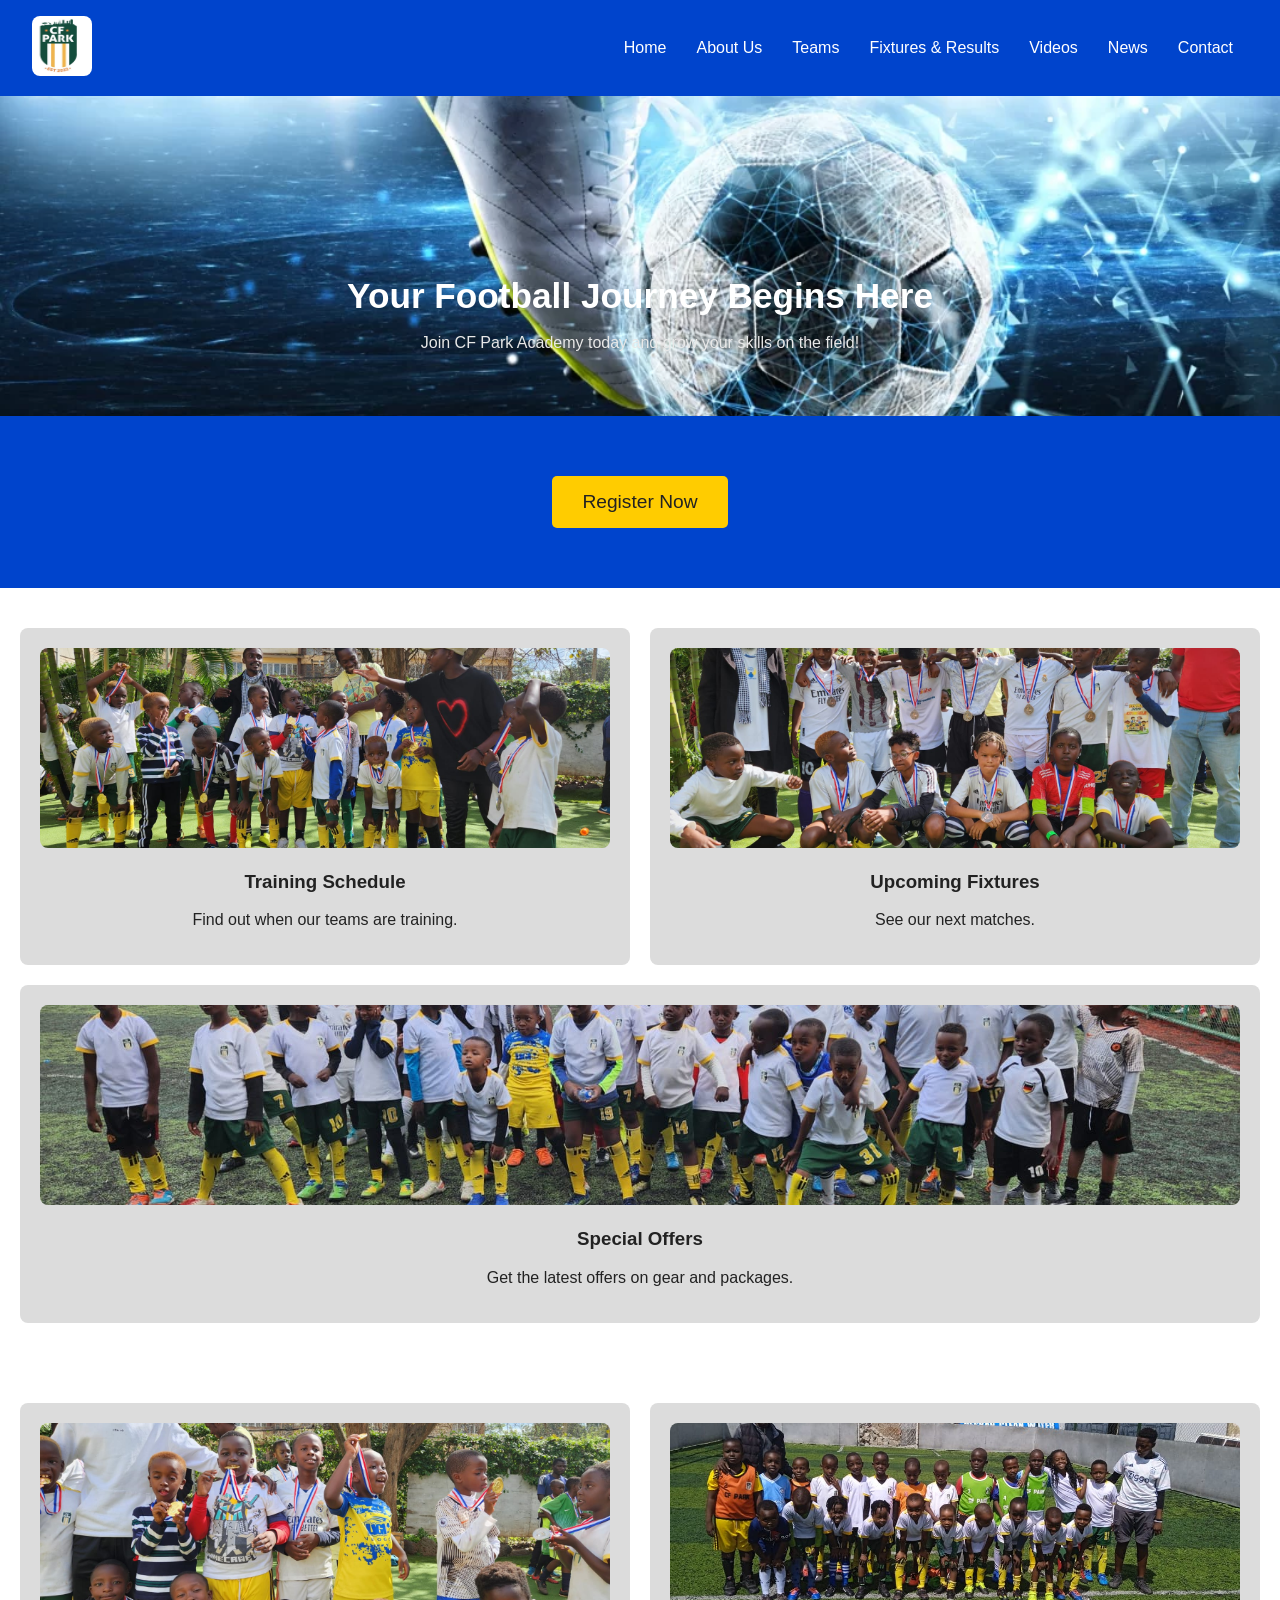
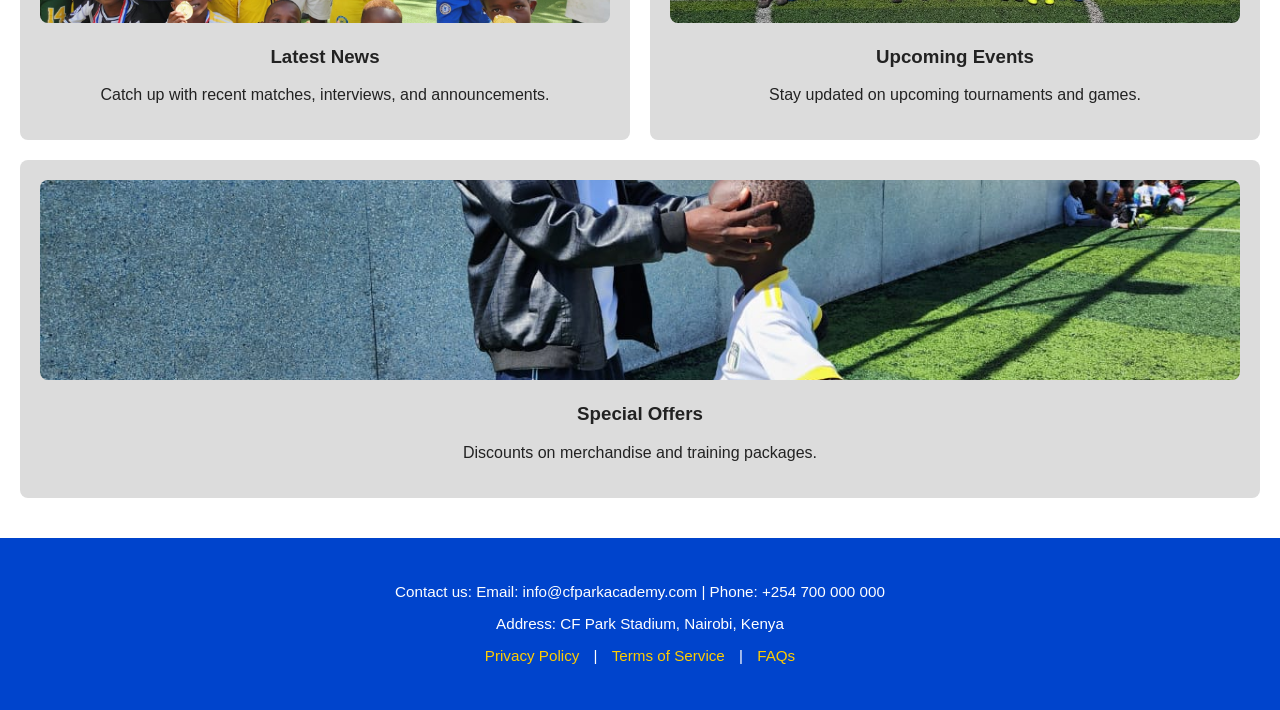
<file: index.html>
<!DOCTYPE html>
<html lang="en">
<head>
    <meta charset="UTF-8">
    <meta name="viewport" content="width=device-width, initial-scale=1.0">
    <title>CF Park Academy Football Club</title>
    <link rel="stylesheet" href="styles.css">
    <link rel="stylesheet" href="https://cdnjs.cloudflare.com/ajax/libs/font-awesome/6.0.0-beta3/css/all.min.css">
</head>
<body>
    <header>
        <div class="logo">
            <img src="logo.jpeg" alt="CF Park Academy Logo">
        </div>

        <nav>
            <ul id="nav-list">
                <li><a href="#home">Home</a></li>
                <li><a href="#about">About Us</a></li>
                <li><a href="#teams">Teams</a></li>
                <li><a href="#fixtures">Fixtures & Results</a></li>
                <li><a href="#gallery">Videos</a></li>
                <li><a href="#news">News</a></li>
                <li><a href="#contact">Contact</a></li>
            </ul>

            <!-- ✅ Properly wrapped hamburger -->
            <div class="hamburger" onclick="toggleMenu()">
                <i class="fas fa-bars"></i>
            </div>
        </nav>
    </header>


    <section id="hero">
        <div class="hero-content">
            <img src="images/hero.jpg" alt="CF Park Football Action">
            
        </div>
        <h2>Your Football Journey Begins Here</h2>
        <p>Join CF Park Academy today and grow your skills on the field!</p>
        
    </section>

    <section id="register">
        <div class="register">
            <button onclick="location.href='#register'">Register Now</button>
        </div>
    </section>
    

    <section id="quick-links">
        <div class="link-item">
            <img src="images/image2.jpeg" alt="Training Schedule">
            <h3>Training Schedule</h3>
            <p>Find out when our teams are training.</p>
        </div>
        <div class="link-item">
            <img src="images/image3.jpeg" alt="Upcoming Fixtures">
            <h3>Upcoming Fixtures</h3>
            <p>See our next matches.</p>
        </div>
        <div class="link-item">
            <img src="images/image4.jpeg" alt="Special Offers">
            <h3>Special Offers</h3>
            <p>Get the latest offers on gear and packages.</p>
        </div>
    </section>

    <section id="featured">
        <div class="featured-item">
            <img src="images/image5.jpeg" alt="Latest News">
            <h3>Latest News</h3>
            <p>Catch up with recent matches, interviews, and announcements.</p>
        </div>
        <div class="featured-item">
            <img src="images/image6.jpeg" alt="Upcoming Events">
            <h3>Upcoming Events</h3>
            <p>Stay updated on upcoming tournaments and games.</p>
        </div>
        <div class="featured-item">
            <img src="images/image7.jpeg" alt="Special Offers">
            <h3>Special Offers</h3>
            <p>Discounts on merchandise and training packages.</p>
        </div>
    </section>

    
    

    <footer>
        <p>Contact us: Email: info@cfparkacademy.com | Phone: +254 700 000 000</p>
        <p>Address: CF Park Stadium, Nairobi, Kenya</p>
        <p><a href="#">Privacy Policy</a> | <a href="#">Terms of Service</a> | <a href="#">FAQs</a></p>
    </footer>

    <script src="script.js"></script>
</body>
</html>
</file>
<file: styles.css>
/* === Base Styling === */
body {
    font-family: Arial, sans-serif;
    margin: 0;
    padding: 0;
    background-color: #f4f4f4;
    color: #222;
}

/* Make sure header and hamburger always appear above hero */
header {
    position: relative;
    z-index: 1000;
}

nav ul,


#hero {
    position: relative;
    z-index: 1;
}


/* === Header === */
header {
    background-color: #0044cc;
    color: white;
    padding: 1rem 2rem;
    display: flex;
    justify-content: space-between;
    align-items: center;
    flex-wrap: wrap;
}

.logo img {
    width: 60px;
    height: 60px;
    border-radius: 8px;
}

/* Navigation */
nav {
    display: flex;
    align-items: center;
    position: relative;
}

nav ul {
    list-style: none;
    display: flex;
    margin: 0;
    padding: 0;
}

nav ul li {
    margin: 0 15px;
}

nav ul li a {
    color: white;
    text-decoration: none;
    font-weight: 500;
    transition: color 0.3s ease;
}

nav ul li a:hover {
    color: #ffcc00;
}

/* Social Icons */
.social-icons {
    display: flex;
    align-items: center;
    gap: 25px;
}

.social-icons a {
    color: white;
    font-size: 1.4rem;
    transition: color 0.3s ease;
}

.social-icons a:hover {
    color: #ffcc00;
}

/* Hamburger Menu */
.hamburger {
    display: none;
    cursor: pointer;
    font-size: 2rem;
    color: white;
}

.hamburger {
    position: relative;
    z-index: 1001;
}




/* ======== HAMBURGER MENU BASE ======== */
.hamburger {
    display: none;
    cursor: pointer;
}

.hamburger i {
    font-size: 2rem;
    color: white;
}

/* ======== NAVIGATION ======== */
nav ul {
    list-style: none;
    display: flex;
    margin: 0;
    padding: 0;
}

nav ul li {
    margin: 0 15px;
}

nav ul li a {
    color: white;
    text-decoration: none;
    transition: color 0.3s ease;
}

nav ul li a:hover {
    color: #ffcc00;
}

/* ======== MEDIA QUERY: 768px ======== */
@media (max-width: 768px) {
    nav {
        position: relative;
    }

    /* Hide nav by default */
    nav ul {
        display: none;
        flex-direction: column;
        background-color: #0044cc;
        position: absolute;
        top: 60px;
        right: 0;
        width: 200px;
        border-radius: 8px;
        padding: 15px 0;
        text-align: center;
    }

    nav ul li {
        margin: 10px 0;
    }

    /* Show hamburger on small screens */
    .hamburger {
        display: block;
    }

    /* When active */
    nav ul.show {
        display: flex;
        animation: fadeIn 0.3s ease-in-out;
    }

    @keyframes fadeIn {
        from { opacity: 0; transform: translateY(-10px); }
        to { opacity: 1; transform: translateY(0); }
    }
}






/* === Hero Section === */
#hero {
    position: relative;
    overflow: hidden;
    text-align: center;
    height: 320px;
    background-color: #002b80;
}

.hero-content {
    display: flex;
    width: 400%;
    animation: slideHero 12s infinite linear;
}

.hero-content div,
.hero-content img {
    flex: 0 0 25%;
    width: 100%;
    height: 320px;
    object-fit: cover;
}

#hero h2 {
    font-size: 2.2rem;
    font-weight: bold;
    color: #fff;
    position: absolute;
    bottom: 22%;
    left: 50%;
    transform: translateX(-50%);
    z-index: 2;
}

#hero p {
    color: #e8e8e8;
    position: absolute;
    bottom: 15%;
    left: 50%;
    transform: translateX(-50%);
    z-index: 2;
}

#hero button {
    background-color: #ffcc00;
    border: none;
    color: #222;
    padding: 12px 24px;
    border-radius: 5px;
    cursor: pointer;
    position: absolute;
    bottom: 6%;
    left: 50%;
    transform: translateX(-50%);
    transition: background-color 0.3s ease;
    z-index: 2;
}

#hero button:hover {
    background-color: #ff9900;
}

@keyframes slideHero {
    0%, 20% { transform: translateX(0); }
    25%, 45% { transform: translateX(-100%); }
    50%, 70% { transform: translateX(-200%); }
    75%, 95% { transform: translateX(-300%); }
    100% { transform: translateX(0); }
}

/* === Register Section === */
#register {
    background-color: #0044cc;
    color: white;
    text-align: center;
    padding: 60px 20px;
}

.register button {
    background-color: #ffcc00;
    color: #222;
    border: none;
    border-radius: 5px;
    padding: 15px 30px;
    font-size: 1.2rem;
    cursor: pointer;
    transition: background-color 0.3s ease;
}

.register button:hover {
    background-color: #ff9900;
}

/* === Quick Links & Featured === */
#quick-links, #featured {
    display: flex;
    justify-content: space-around;
    flex-wrap: wrap;
    padding: 40px 20px;
    background-color: white;
    gap: 20px;
}

.link-item, .featured-item {
    flex: 1 1 30%;
    min-width: 280px;
    padding: 20px;
    background-color: #dcdcdc;
    border-radius: 8px;
    transition: transform 0.3s ease, box-shadow 0.3s ease;
    text-align: center;
}

.link-item:hover, .featured-item:hover {
    transform: scale(1.05);
    box-shadow: 0 6px 18px rgba(0, 0, 0, 0.15);
}

.link-item img, .featured-item img {
    width: 100%;
    height: 200px;
    object-fit: cover;
    border-radius: 8px;
}

/* === Gallery === */
#gallery {
    padding: 40px;
    text-align: center;
    overflow: hidden;
    height: 220px;
}

.gallery-content {
    display: flex;
    width: 400%;
    animation: slideGallery 12s infinite linear;
}

.gallery-item {
    flex: 0 0 auto;
    margin: 15px;
    transition: transform 0.3s ease;
}

.gallery-item:hover {
    transform: scale(1.05);
}

.gallery-item img {
    width: 200px;
    height: 200px;
    object-fit: cover;
    border-radius: 8px;
}

@keyframes slideGallery {
    0%, 20% { transform: translateX(0); }
    25%, 45% { transform: translateX(-100%); }
    50%, 70% { transform: translateX(-200%); }
    75%, 95% { transform: translateX(-300%); }
    100% { transform: translateX(0); }
}

/* === Footer === */
footer {
    background-color: #0044cc;
    color: white;
    text-align: center;
    padding: 30px 15px;
    font-size: 0.95rem;
}

footer a {
    color: #ffcc00;
    text-decoration: none;
    margin: 0 10px;
}

footer a:hover {
    text-decoration: underline;
}

/* ========================================================= */
/* === 📱 Responsive Styles (Max Width: 768px) === */
/* ========================================================= */
@media (max-width: 768px) {
    header {
        flex-direction: row;
        justify-content: space-between;
        align-items: center;
    }

    .hamburger {
        display: block;
    }

    nav ul {
        display: none;
        flex-direction: column;
        position: absolute;
        top: 70px;
        right: 20px;
        background-color: #0044cc;
        width: 200px;
        border-radius: 8px;
        padding: 10px 0;
    }

    nav ul.show {
        display: flex;
    }

    nav ul li {
        margin: 10px 0;
        text-align: center;
    }

    #hero {
        height: 250px;
    }

    #hero h2 {
        font-size: 1.5rem;
        bottom: 25%;
    }

    #hero button {
        font-size: 0.9rem;
        padding: 10px 18px;
    }

    #quick-links, #featured {
        flex-direction: column;
        align-items: center;
        padding: 20px;
    }

    .link-item, .featured-item {
        flex: 1 1 100%;
        max-width: 90%;
    }

    .social-icons {
        justify-content: center;
        width: 100%;
        margin-top: 10px;
    }

    footer {
        font-size: 0.85rem;
        padding: 20px;
    }
}
</file>
